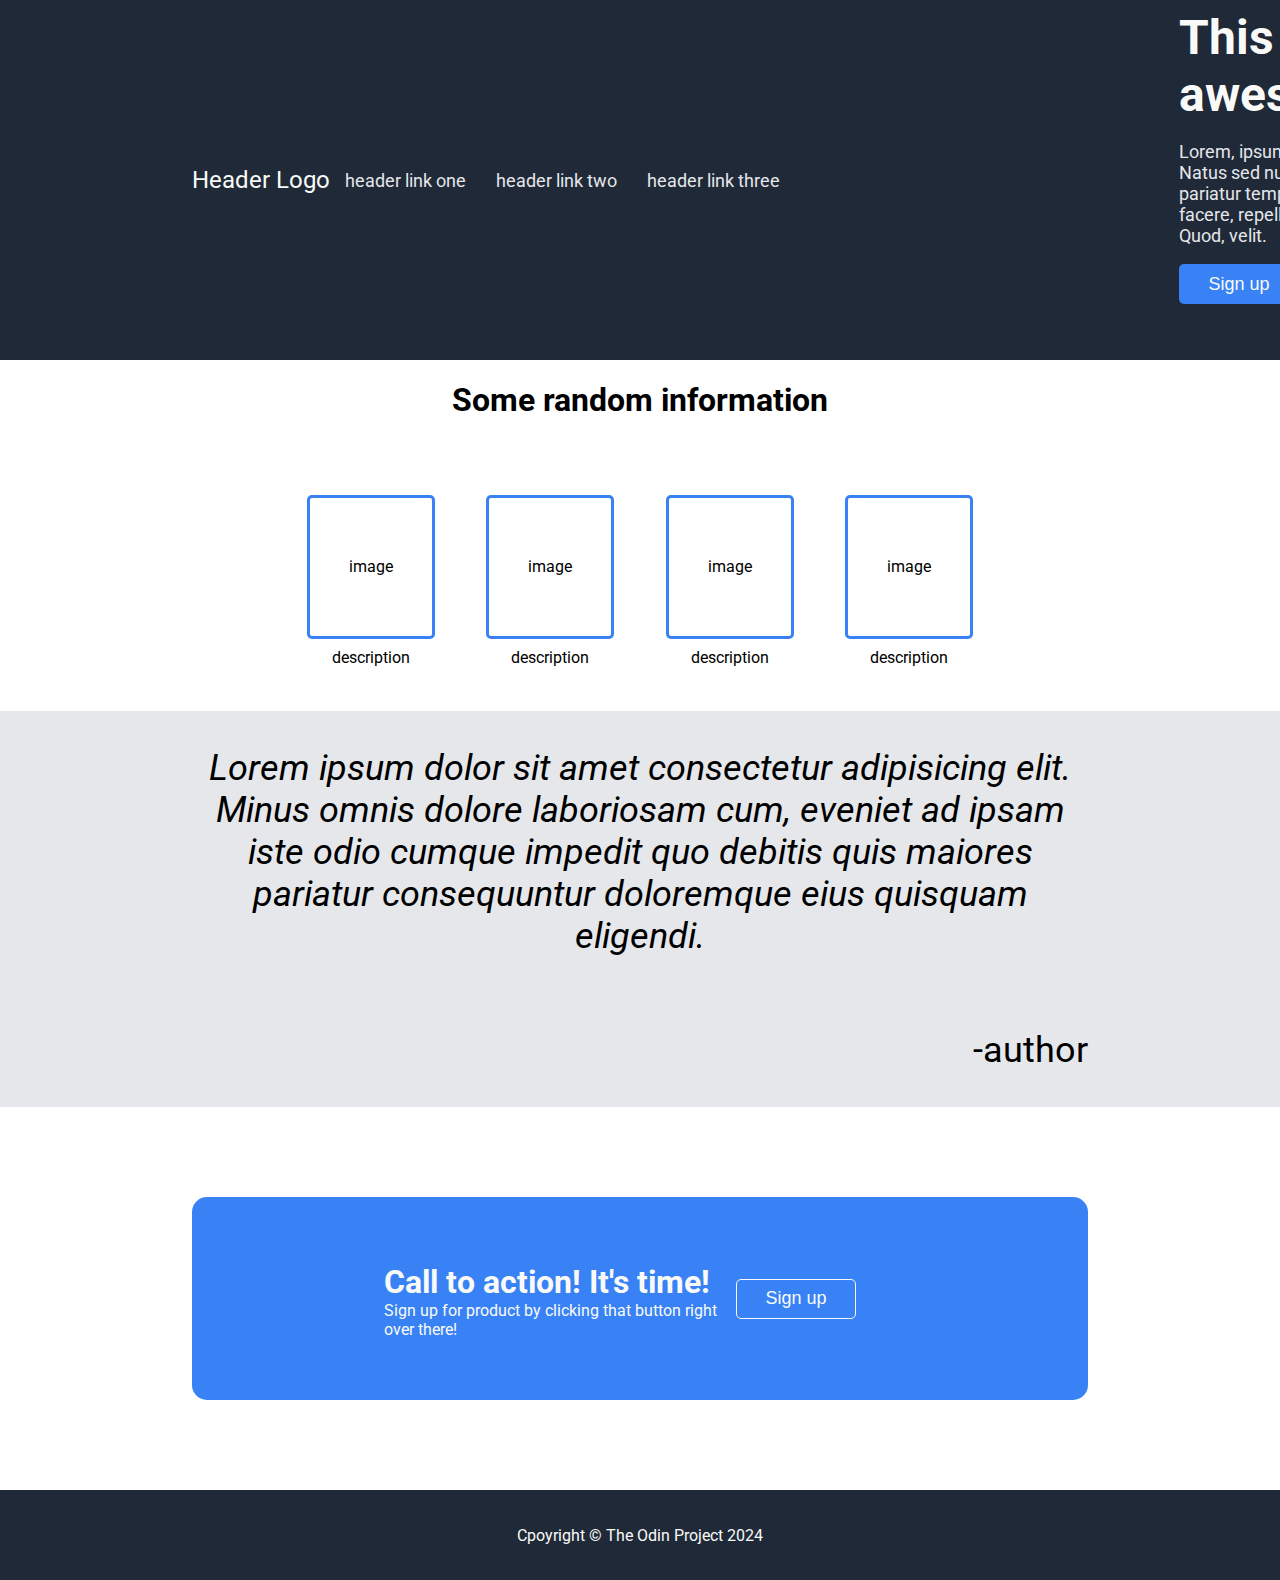
<file: landing-page/index.html>
<!DOCTYPE html>
<html lang="en">
<head>
    <meta charset="UTF-8">
    <meta name="viewport" content="width=device-width, initial-scale=1.0">
    <link rel="stylesheet" href="style.css">
    <link rel="preconnect" href="https://fonts.googleapis.com">
    <link rel="preconnect" href="https://fonts.gstatic.com" crossorigin>
    <link href="https://fonts.googleapis.com/css2?family=Roboto:ital,wght@0,100..900;1,100..900&display=swap" rel="stylesheet">
    <title>Document</title>
</head>
<body>
    <div class="header">

        <div class="top-section">
            <div class="logo">
                Header Logo
            </div>
            <div class="nav">
                <div class="nav-part">header link one</div>
                <div class="nav-part">header link two</div>
                <div class="nav-part">header link three</div>
            </div>
        </div>
        
        <div class="text-section">
            <div class="left-text">
                <h1>This website is awesome</h1>
                <p>Lorem, ipsum dolor sit amet consectetur adipisicing elit. Natus sed nulla non eligendi modi dolore provident pariatur tempore expedita nam repellat a necessitatibus facere, repellendus magnam, quaerat accusamus! Quod, velit.</p>
                <button id="top-button">Sign up</button>
            </div>
            <div class="right-image"> This is a image placeholder</div>
        </div>

    </div>

    <div class="main">
        <h1>Some random information</h1>
        <div class="section-1">
            
            <div class="image-gallery">
                <div>
                    image
                </div>
                <p>
                    description
                </p>
            </div>
            <div class="image-gallery">
                <div>
                    image
                </div>
                <p>
                    description
                </p>
            </div>
            <div class="image-gallery">
                <div>
                    image
                </div>
                <p>
                    description
                </p>
            </div>
            <div class="image-gallery">
                <div>
                    image
                </div>
                <p>
                    description
                </p>
            </div>
        </div>
        
        <div class="section-2">
            <p class="main-text">Lorem ipsum dolor sit amet consectetur adipisicing elit. Minus omnis dolore laboriosam cum, eveniet ad ipsam iste odio cumque impedit quo debitis quis maiores pariatur consequuntur doloremque eius quisquam eligendi.</p>
            <p class="author">-author</p>
        </div>
        
        <div class="section-3">
            <div class="section-3-left">
                <h1>
                    Call to action! It's time!
                </h1>
                <p>
                    Sign up for product by clicking that button right over there! 
                </p>
            </div>
            <div class="right-button">
                <button id="bottom-button">Sign up</button>
            </div>
        </div>

    </div>

    <div class="footer">
        <p>Cpoyright &copy; The Odin Project 2024   </p>
    </div>
</body>
</html>
</file>
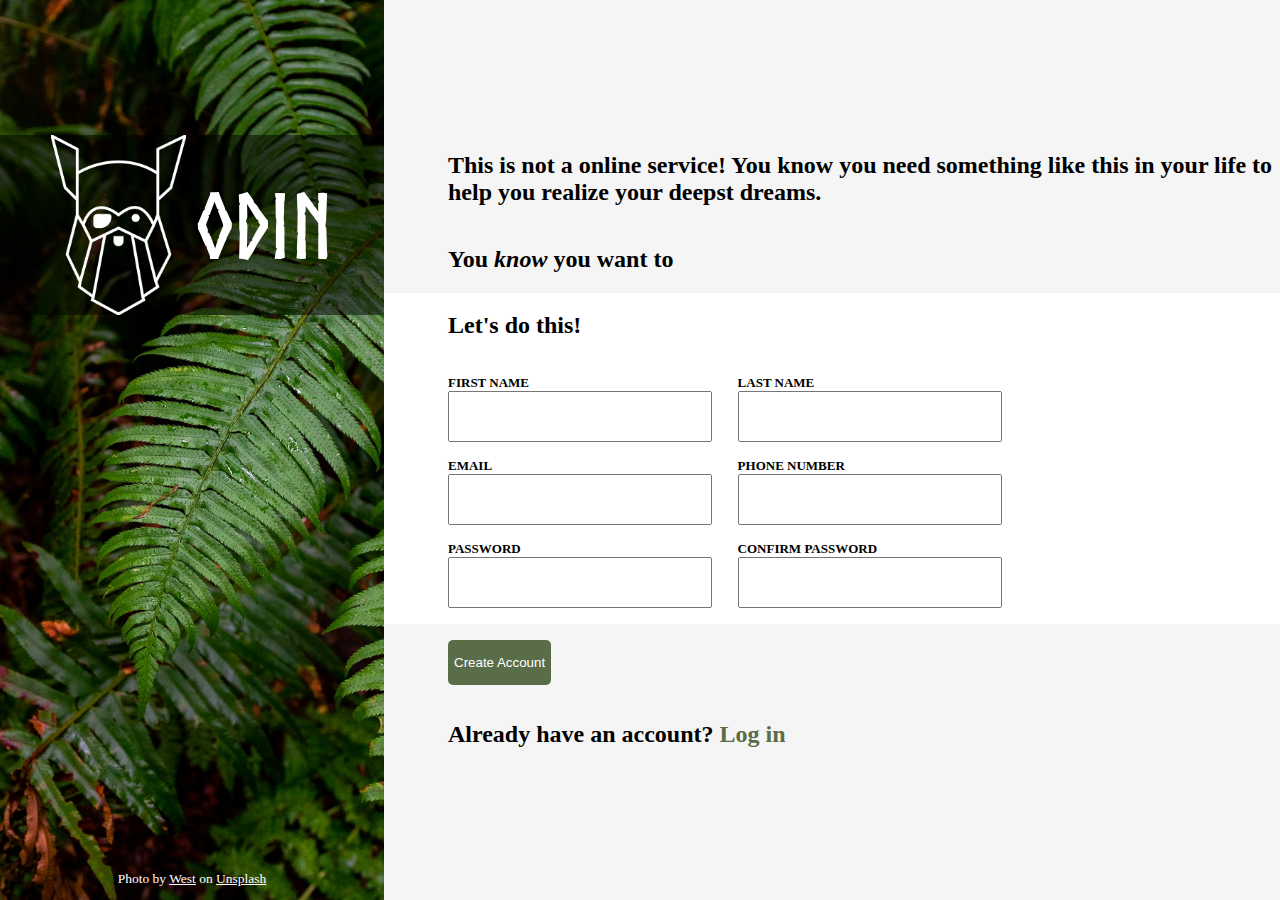
<file: sign-up-form/index.html>
<!DOCTYPE html>
<html lang="en">
<head>
    <meta charset="UTF-8">
    <meta name="viewport" content="width=device-width, initial-scale=1.0">
    <link rel="stylesheet" href="style.css">
    <title>Document</title>
</head>
<body>
    <!-- <div class="leftPart"> -->
        <div class="backgroundImageContainer">
            <div class="iconContainer">
                <img id="iconImage" src="./images/odin-lined.png" alt="An odin icon on the left background">
                <p id="iconText">
                    odin
                </p>
            </div>
            <p id="photoGrapher">Photo by <a href="https://unsplash.com/photos/green-leaf-plant-in-close-up-photography-25xggax4bSA">West</a> on <a href="https://unsplash.com/">Unsplash</a></p>
        </div>
    <!-- </div> -->

    <div class="formContainer">    
        <div class="informationArea">
            <h2>This is not a online service! You know you need something like this in your life to help you realize your deepst dreams.</h2>
        
            <h2>You <i>know</i> you want to</h2>
        </div>
        <form action="POST">
            <div class="inputArea">
                <h2>Let's do this!</h2>

                <div class="inputFlexContainer">
                    <div class="leftColumn">
                        <p>
                            <label for="firstName">
                                <span>FIRST NAME</span>
                            </label>
                            <input type="text" id="firstName" name="firstName" required>
                        </p>
                        <p>
                            <label for="email">
                                <span>EMAIL</span>
                            </label>
                            <input type="email" id="email" name="email" required>
                        </p>

                        <p>
                            <label for="password">
                                <span>PASSWORD</span>
                            </label>
                            <input type="password" id="password" name="password" required minlength="6">
                        </p>
                    </div>
                    <div class="rightColumn">
                        <p>
                            <label for="lastName">
                                <span>LAST NAME</span>
                            </label>
                            <input type="text" id="lastName" name="lastName" required>
                        </p>
                                            
                        <p>
                            <label for="phoneNumber">
                                <span>PHONE NUMBER</span>
                            </label>
                            <input type="text" id="phoneNumber" name="phoneNumber" required>
                        </p>

                        <p>
                            <label for="confirmPassword">
                                <span>CONFIRM PASSWORD</span>
                            </label>
                            <input type="password" id="confirmPassword" name="confirmPassword" required minlength="6">
                        </p>
                    </div>
                </div>
            </div>

            <div class="buttonArea">
                <p>
                    <button type="submit">
                    Create Account
                    </button>
                </p>
            </div>

            <div>
                <h2 class="footer">Already have an account? <a href = "index.html">Log in</a></h2>
            </div>
        </form>
    </div>
</body>
</html>
</file>
<file: landing-page/style.css>
body {
    font-family: "Roboto", sans-serif;
    box-sizing: border-box;
    margin: 0;
    overflow-x: hidden;
  }
/* font color & size and background color settings   */
.header, .footer {
      background-color: #1f2937;
}

.logo {
    color: #F9FAF8;
    font-size: 24px;
}

.nav-part, .left-text>p {
    font-size: 18px;
    color: #E5E7EB;
}
.left-text>h1 {
    color: #F9FAF8;
    font-size: 48px;
}
/* size settings */
.header {
    display: flex;
    flex-direction: column;
    flex-wrap: wrap;
    justify-content: center;
    box-sizing: border-box;
    margin: 0;
    width: 100vw;
    height: 40vh;
}

.top-section {
    flex: 1;
    display: flex;
    flex-direction: row;
    flex-wrap: wrap;
    justify-content: space-between;
    align-items: center;
    margin-left: 15vw;
    margin-right: 15vw;
    margin-top: 1vh;
    margin-bottom: 1vh;
}

.logo {
    display: inline-block;

}

.nav {
    display: flex;
    flex-direction: row;
    justify-content: center;
}

.nav-part {
    padding: 15px;
}

.text-section {
    flex: 5;
    display: flex;
    flex-direction: row;
    justify-content: space-between;
    box-sizing: border-box;
    margin-top: 1vh;
    margin-left: 15vw;
    margin-right: 15vw;
    margin-bottom: 1vh;
}

.left-text {
    flex: 1;
    display: flex;
    flex-direction: column;
    width:50%;
    height: auto;
}

.left-text h1 {
    margin-top: 0;
    margin-bottom: 0;
}

#top-button {
    color: #F9FAF8;
    background-color:#3882F6;
    font-size: 18px;
    border-radius: 5px;
    border: none;
    width: 120px;
    height: 40px;
}

.right-image {
    flex:1;
    box-sizing: border-box;
    align-self: flex-start;
    background-color: #51545a;
    width: 50vw;
    height: 200px;
    display: flex;
    justify-content: center;
    align-items: center;
    color: white;
}

.main {
    display: flex;
    flex-direction: column;
    justify-content: center;
    align-items: center;
    width: 100vw;
    height: auto;
}


.section-1 {
    display: flex;
    flex-direction: row;
    justify-content: center;
    align-items: center;

    height: 30vh;
}

.image-gallery {
    display: flex;
    flex-direction: column;
}

.image-gallery div {
    box-sizing: border-box;
    margin: 2vw;
    border: #3882F6 solid;
    border-radius: 5px;
    height: 16vh;
    width: 10vw;
    display: flex;
    justify-content: center;
    align-items: center;
    margin-bottom: 1vh;
}

.image-gallery p {
    text-align: center;
    margin-top: 0;;
}

.section-2 {
    background-color: #E5E7EB;
    width: 100vw;
    height: auto;
    display: flex;
    justify-content: center;
    align-items: center;
    flex-direction: column;
    flex-wrap: wrap;
}
.section-2 .main-text {
    text-align: center;
    font-size: 36px;
    margin-left: 15vw;
    margin-right: 15vw;
    font-style: italic;
}

.section-2 .author {
    align-self: flex-end;
    margin-left: 15vw;
    margin-right: 15vw;
    font-size: 36px;
    font-style: bold;
}

.section-3 {
    display: flex;
    flex-direction: row;
    justify-content: center;
    align-items: center;
    background-color: #3882F6;
    width: 70vw;
    margin-top: 10vh;
    margin-bottom: 5vh;
    border-radius: 15px;
    margin-bottom: 10vh;
    padding-top: 5vh;
    padding-bottom: 5vh;
}

.section-3-left {
    flex: 1;
    display: flex;
    flex-direction: column;
    justify-content: center;
    align-items: flex-start;
    margin-left: 15vw;
    color: #F9FAF8;
}

.section-3 h1 {
    margin-bottom: 0;
}

.section-3 p {
    margin-top: 0;
}

.right-button {
    flex: 1;
    display: flex;
    justify-content: flex-start;
}

#bottom-button {
    color: #F9FAF8;
    background-color:#3882F6;
    border: #F9FAF8 solid 1px;
    font-size: 18px;
    border-radius: 5px;
    width: 120px;
    height: 40px;
}

.footer {
    color: #F9FAF8;
    height: 10vh;
    display: flex;
    justify-content: center;
    align-items: center;
}
</file>
<file: sign-up-form/style.css>
@font-face {
    font-family: "Norse";
    src: url(fonts/Norse-Bold.otf);
}

body {
    display: flex;
    flex-direction: row;
    margin: 0;
    padding: 0;
}

.backgroundImageContainer {
    box-sizing: border-box;
    position: relative;
    height: 100vh;
    width: 30vw;
    display: flex;
    flex-direction: row;
    justify-content: center;
    background-image: url(./images/halie-west-25xggax4bSA-unsplash.jpg);
    background-size: cover;
}

.iconContainer {
    position: absolute;
    top: 15vh;
    height: 20vh;
    width: 30vw;
    background-color: rgba(0,0,0,0.5);
    display: flex;
    flex-direction: row;
    align-items: center;
    justify-content: center;
    gap: 10px;
    z-index: 1;
    padding: 0;
    margin: 0;
    align-content: center;
  }

#iconImage {
    max-width: 100%;
    height: 100%;
    object-fit: contain;
}

#iconText{
    color: white;
    font-size: 10vh;
    font-family: "Norse";
}

#photoGrapher {
    color: white;
    align-self: flex-end;
    font-size: 1.5vh;
}
#photoGrapher a{
    color: white;
}
.formContainer {
    box-sizing: border-box;
    width: 70vw;
    height: 100vh;
    background-color: whitesmoke;
    display: flex;
    flex-direction: column;
    justify-content: center;
    align-items: flex-start;
    position: relative;
}

.informationArea {
    padding-left: 5vw;
    display: flex;
    flex-direction: column;
}

form {
    display: flex;
    flex-direction: column;
    justify-content: center;
    box-sizing: border-box;
    width: 100%;
}

.inputArea {
    background-color: white;
    padding-left: 5vw;
}

.inputFlexContainer {
    display: flex;
    flex-direction: row;
    flex-wrap: wrap;
    gap: 2vw;
}

input {
    width: 20vw;
    height: 5vh;
}

input:focus {
    outline-color:blue; 
    box-shadow: 4px 4px 10px rgba(0, 0, 0, 0.2);
}

input:invalid {
    outline-color: red;
}

label {
    display: block;
    font-weight: bold;
    font-size: small;
}

.leftColumn .rightColumn{
    margin: 1vw;
    padding: 1vw;
}

.buttonArea {
    padding-left: 5vw;
}

button {
    background-color: #596D48;
    border-radius: 5px;
    color: white;
    height: 5vh;
    border: none;
}

.footer {
    padding-left: 5vw;
}

.footer a{
    text-decoration: none;
    color: #596D48;
}
</file>
